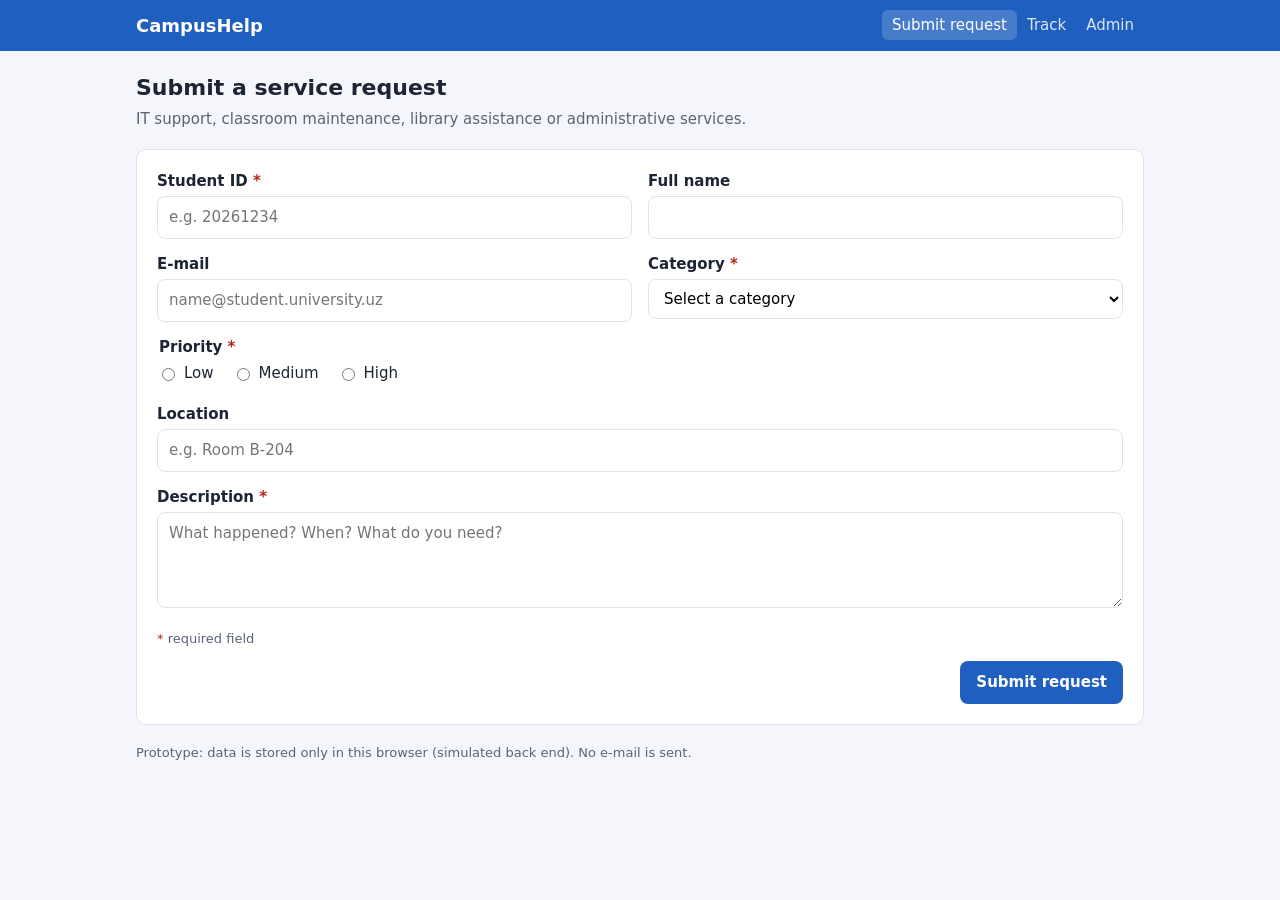
<file: prototype/index.html>
<!doctype html>
<html lang="en">
<head>
  <meta charset="utf-8">
  <meta name="viewport" content="width=device-width, initial-scale=1">
  <title>CampusHelp – Submit a request</title>
  <link rel="stylesheet" href="style.css">
</head>
<body>
<header><div class="wrap">
  <span class="logo">CampusHelp</span>
  <nav><a href="index.html" class="active">Submit request</a><a href="track.html">Track</a><a href="admin.html">Admin</a></nav>
</div></header>

<main class="wrap">
  <section id="formView">
    <h1>Submit a service request</h1>
    <p class="sub">IT support, classroom maintenance, library assistance or administrative services.</p>
    <form id="reqForm" class="card" novalidate>
      <div class="grid2">
        <div class="field" data-f="studentId">
          <label for="studentId">Student ID <span class="req">*</span></label>
          <input type="text" id="studentId" name="studentId" autocomplete="off" placeholder="e.g. 20261234">
          <div class="error"></div>
        </div>
        <div class="field" data-f="name">
          <label for="name">Full name</label>
          <input type="text" id="name" name="name" autocomplete="name">
        </div>
        <div class="field" data-f="email">
          <label for="email">E-mail</label>
          <input type="email" id="email" name="email" autocomplete="email" placeholder="name@student.university.uz">
          <div class="error"></div>
        </div>
        <div class="field" data-f="category">
          <label for="category">Category <span class="req">*</span></label>
          <select id="category" name="category"><option value="">Select a category</option></select>
          <div class="error"></div>
        </div>
      </div>
      <div class="field" data-f="priority">
        <fieldset>
          <legend>Priority <span class="req">*</span></legend>
          <div class="radios" id="priorities"></div>
        </fieldset>
        <div class="error"></div>
      </div>
      <div class="field" data-f="location">
        <label for="location">Location</label>
        <input type="text" id="location" name="location" placeholder="e.g. Room B-204">
      </div>
      <div class="field" data-f="description">
        <label for="description">Description <span class="req">*</span></label>
        <textarea id="description" name="description" placeholder="What happened? When? What do you need?"></textarea>
        <div class="error"></div>
      </div>
      <p class="hint"><span class="req">*</span> required field</p>
      <div class="actions"><button type="submit" class="btn btn-primary">Submit request</button></div>
    </form>
  </section>

  <section id="confirmView" hidden>
    <div class="card confirm">
      <h2>✔ Your request has been submitted</h2>
      <p>Request ID: <span class="rid" id="cId"></span></p>
      <dl class="meta">
        <dt>Category</dt><dd id="cCat"></dd>
        <dt>Priority</dt><dd id="cPri"></dd>
        <dt>Status</dt><dd id="cStatus"></dd>
      </dl>
      <p class="hint">Keep this ID to check the status of your request.</p>
      <div class="actions">
        <a class="btn btn-primary" id="cTrack" href="track.html">Track this request</a>
        <button class="btn btn-light" id="again" type="button">Submit another request</button>
      </div>
    </div>
  </section>

  <p class="note">Prototype: data is stored only in this browser (simulated back end). No e-mail is sent.</p>
</main>

<script src="app.js"></script>
<script>
  const f = document.getElementById("reqForm");
  const sel = document.getElementById("category");
  CH.CATEGORIES.forEach(c => sel.add(new Option(c, c)));
  document.getElementById("priorities").innerHTML = CH.PRIORITIES
    .map(p => `<label><input type="radio" name="priority" value="${p}"> ${p}</label>`).join("");

  f.addEventListener("submit", ev => {
    ev.preventDefault();
    const d = Object.fromEntries(new FormData(f).entries());
    const errors = CH.validate(d);
    f.querySelectorAll(".field").forEach(el => {
      const msg = errors[el.dataset.f];
      el.classList.toggle("invalid", !!msg);
      const box = el.querySelector(".error");
      if (box) box.textContent = msg || "";
    });
    if (Object.keys(errors).length) {
      f.querySelector(".invalid input, .invalid select, .invalid textarea")?.focus();
      return;
    }
    const r = CH.submit(d);
    document.getElementById("cId").textContent = r.id;
    document.getElementById("cCat").textContent = r.category;
    document.getElementById("cPri").innerHTML = `<span class="p-${r.priority}">${r.priority}</span>`;
    document.getElementById("cStatus").innerHTML = CH.badge(r.status);
    document.getElementById("cTrack").href = "track.html?id=" + encodeURIComponent(r.id);
    document.getElementById("formView").hidden = true;
    document.getElementById("confirmView").hidden = false;
  });
  document.getElementById("again").addEventListener("click", () => {
    f.reset();
    f.querySelectorAll(".invalid").forEach(el => el.classList.remove("invalid"));
    document.getElementById("confirmView").hidden = true;
    document.getElementById("formView").hidden = false;
  });
</script>
</body>
</html>
</file>
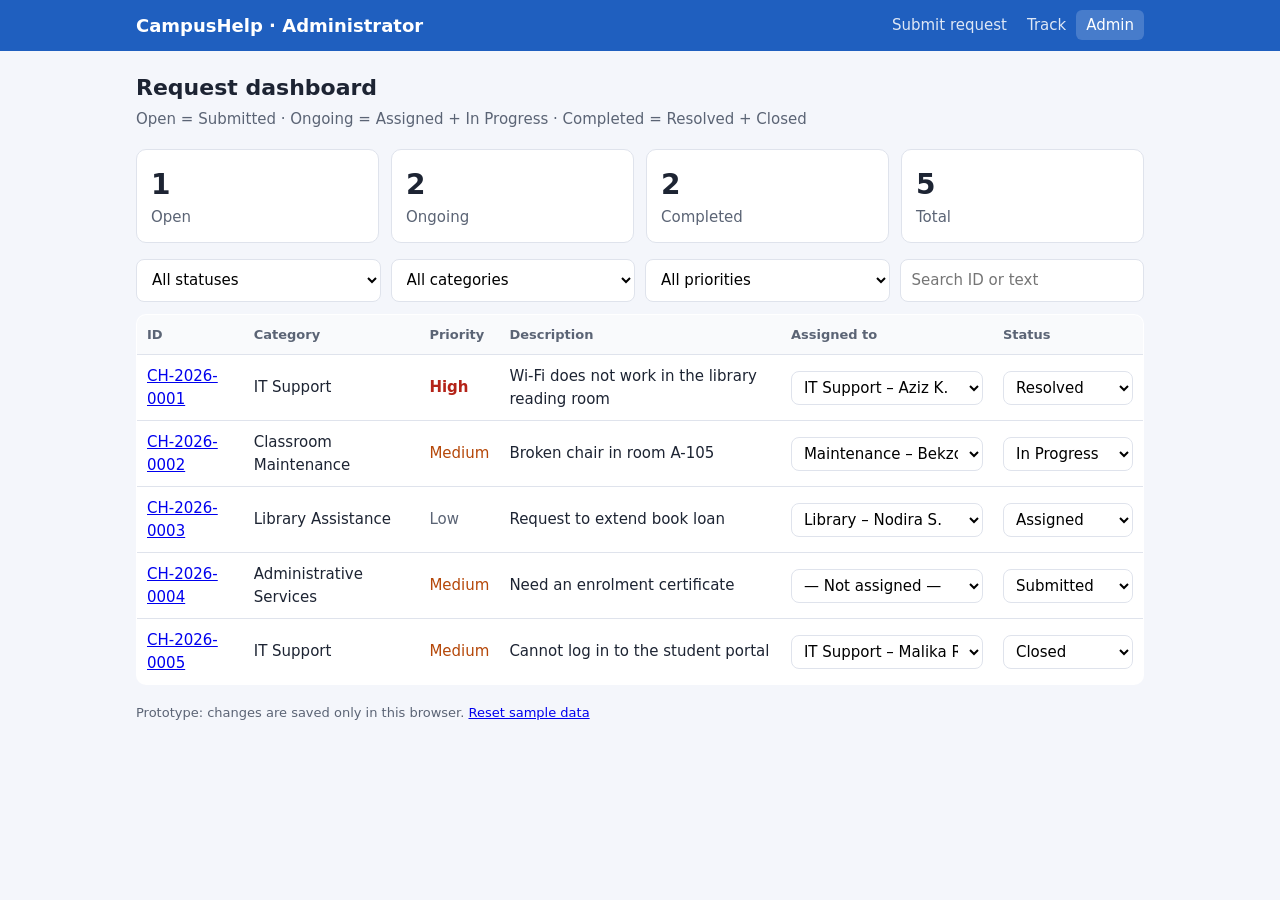
<file: prototype/admin.html>
<!doctype html>
<html lang="en">
<head>
  <meta charset="utf-8">
  <meta name="viewport" content="width=device-width, initial-scale=1">
  <title>CampusHelp – Administrator dashboard</title>
  <link rel="stylesheet" href="style.css">
</head>
<body>
<header><div class="wrap">
  <span class="logo">CampusHelp · Administrator</span>
  <nav><a href="index.html">Submit request</a><a href="track.html">Track</a><a href="admin.html" class="active">Admin</a></nav>
</div></header>

<main class="wrap">
  <h1>Request dashboard</h1>
  <p class="sub">Open = Submitted · Ongoing = Assigned + In Progress · Completed = Resolved + Closed</p>

  <div class="tiles">
    <div class="tile"><div class="n" id="nOpen">0</div><div class="l">Open</div></div>
    <div class="tile"><div class="n" id="nOngoing">0</div><div class="l">Ongoing</div></div>
    <div class="tile"><div class="n" id="nDone">0</div><div class="l">Completed</div></div>
    <div class="tile"><div class="n" id="nTotal">0</div><div class="l">Total</div></div>
  </div>

  <div class="filters">
    <select id="fStatus" aria-label="Filter by status"><option value="">All statuses</option></select>
    <select id="fCat" aria-label="Filter by category"><option value="">All categories</option></select>
    <select id="fPri" aria-label="Filter by priority"><option value="">All priorities</option></select>
    <input type="text" id="fId" placeholder="Search ID or text" aria-label="Search">
  </div>

  <table>
    <thead><tr><th>ID</th><th>Category</th><th>Priority</th><th>Description</th><th>Assigned to</th><th>Status</th></tr></thead>
    <tbody id="rows"></tbody>
  </table>

  <p class="note">Prototype: changes are saved only in this browser. <a href="#" id="reset">Reset sample data</a></p>
</main>

<script src="app.js"></script>
<script>
  const $ = id => document.getElementById(id);
  CH.STATUSES.forEach(s => $("fStatus").add(new Option(s, s)));
  CH.CATEGORIES.forEach(c => $("fCat").add(new Option(c, c)));
  CH.PRIORITIES.forEach(p => $("fPri").add(new Option(p, p)));

  function render() {
    const all = CH.load();
    const c = CH.counts(all);
    $("nOpen").textContent = c.open; $("nOngoing").textContent = c.ongoing;
    $("nDone").textContent = c.done; $("nTotal").textContent = c.total;

    const q = $("fId").value.trim().toLowerCase();
    const list = all.filter(r =>
      (!$("fStatus").value || r.status === $("fStatus").value) &&
      (!$("fCat").value || r.category === $("fCat").value) &&
      (!$("fPri").value || r.priority === $("fPri").value) &&
      (!q || r.id.toLowerCase().includes(q) || r.description.toLowerCase().includes(q)));

    $("rows").innerHTML = list.length ? list.map(r => {
      const staff = CH.STAFF[r.category] || [];
      return `<tr data-id="${r.id}">
        <td data-label="ID"><a href="track.html?id=${encodeURIComponent(r.id)}">${r.id}</a></td>
        <td data-label="Category">${CH.esc(r.category)}</td>
        <td data-label="Priority"><span class="p-${r.priority}">${r.priority}</span></td>
        <td data-label="Description">${CH.esc(r.description)}</td>
        <td data-label="Assigned to"><select class="assign" aria-label="Assign ${r.id}">
          <option value="">— Not assigned —</option>
          ${staff.map(s => `<option ${s === r.assignee ? "selected" : ""}>${CH.esc(s)}</option>`).join("")}
        </select></td>
        <td data-label="Status"><select class="status" aria-label="Status ${r.id}">
          ${CH.STATUSES.map(s => `<option ${s === r.status ? "selected" : ""}>${s}</option>`).join("")}
        </select></td>
      </tr>`;
    }).join("") : `<tr><td colspan="6" class="empty">No requests match the filters.</td></tr>`;
  }

  $("rows").addEventListener("change", e => {
    const tr = e.target.closest("tr"); if (!tr) return;
    const id = tr.dataset.id;
    if (e.target.classList.contains("assign")) CH.update(id, { assignee: e.target.value });
    if (e.target.classList.contains("status")) CH.update(id, { status: e.target.value });
    CH.toast(`${id} updated`);
    render();
  });
  ["fStatus", "fCat", "fPri"].forEach(id => $(id).addEventListener("change", render));
  $("fId").addEventListener("input", render);
  $("reset").addEventListener("click", e => { e.preventDefault(); CH.reset(); render(); CH.toast("Sample data restored"); });
  render();
</script>
</body>
</html>
</file>
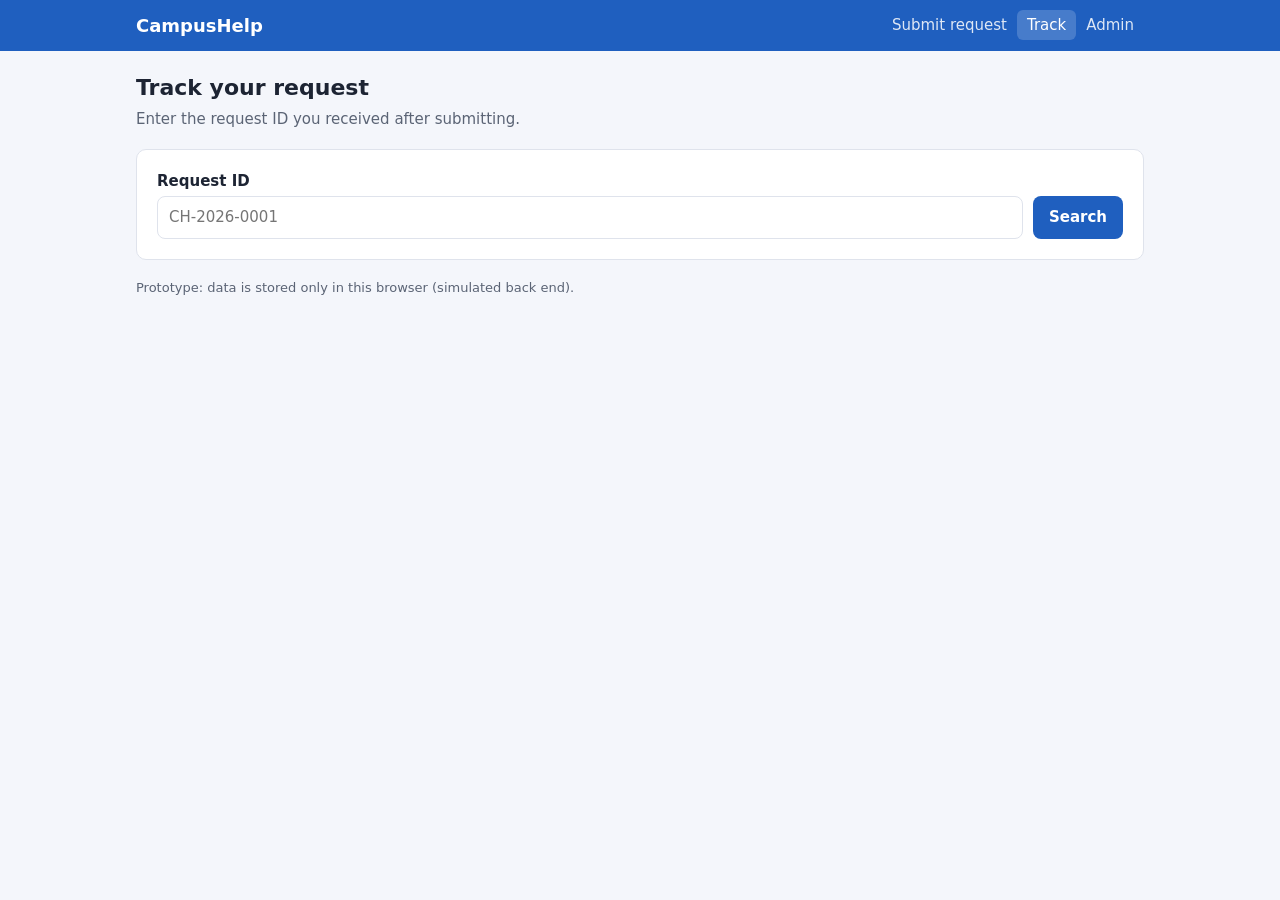
<file: prototype/track.html>
<!doctype html>
<html lang="en">
<head>
  <meta charset="utf-8">
  <meta name="viewport" content="width=device-width, initial-scale=1">
  <title>CampusHelp – Track a request</title>
  <link rel="stylesheet" href="style.css">
</head>
<body>
<header><div class="wrap">
  <span class="logo">CampusHelp</span>
  <nav><a href="index.html">Submit request</a><a href="track.html" class="active">Track</a><a href="admin.html">Admin</a></nav>
</div></header>

<main class="wrap">
  <h1>Track your request</h1>
  <p class="sub">Enter the request ID you received after submitting.</p>
  <form id="tf" class="card" style="display:flex;gap:10px;flex-wrap:wrap;align-items:flex-end">
    <div class="field" style="flex:1;min-width:200px;margin:0">
      <label for="rid">Request ID</label>
      <input type="text" id="rid" placeholder="CH-2026-0001">
    </div>
    <button class="btn btn-primary" type="submit">Search</button>
  </form>
  <div id="result" style="margin-top:16px"></div>
  <p class="note">Prototype: data is stored only in this browser (simulated back end).</p>
</main>

<script src="app.js"></script>
<script>
  const out = document.getElementById("result");
  const input = document.getElementById("rid");
  function show(id) {
    const r = CH.find(id);
    if (!r) {
      out.innerHTML = `<div class="card empty">No request found with ID <b>${CH.esc(id)}</b>. Check the ID and try again.</div>`;
      return;
    }
    out.innerHTML = `<div class="card">
      <div style="display:flex;justify-content:space-between;gap:10px;flex-wrap:wrap">
        <span class="rid">${CH.esc(r.id)}</span>${CH.badge(r.status)}
      </div>
      <dl class="meta">
        <dt>Category</dt><dd>${CH.esc(r.category)}</dd>
        <dt>Priority</dt><dd><span class="p-${r.priority}">${r.priority}</span></dd>
        <dt>Description</dt><dd>${CH.esc(r.description)}</dd>
        ${r.location ? `<dt>Location</dt><dd>${CH.esc(r.location)}</dd>` : ""}
        <dt>Assigned to</dt><dd>${CH.esc(r.assignee || "Not assigned yet")}</dd>
      </dl>
      <b>History</b>
      <ul class="history">${r.history.map(h => `<li>${CH.fmt(h.at)} — ${CH.esc(h.text)}</li>`).join("")}</ul>
    </div>`;
  }
  document.getElementById("tf").addEventListener("submit", e => { e.preventDefault(); show(input.value); });
  const q = new URLSearchParams(location.search).get("id");
  if (q) { input.value = q; show(q); }
</script>
</body>
</html>
</file>
<file: prototype/style.css>
:root {
  --bg: #f4f6fb;
  --card: #ffffff;
  --ink: #1d2433;
  --muted: #5b6475;
  --line: #dfe3ec;
  --brand: #1f5fbf;
  --brand-ink: #ffffff;
  --err: #b42318;
  --ok: #067647;
  --radius: 10px;
}
* { box-sizing: border-box; }
body { margin: 0; font: 15px/1.5 system-ui, -apple-system, "Segoe UI", Roboto, sans-serif; color: var(--ink); background: var(--bg); }
header { background: var(--brand); color: var(--brand-ink); }
header .wrap { display: flex; align-items: center; gap: 16px; flex-wrap: wrap; padding: 12px 16px; }
header .logo { font-weight: 700; font-size: 18px; margin-right: auto; }
header nav a { color: var(--brand-ink); text-decoration: none; padding: 6px 10px; border-radius: 6px; opacity: .85; }
header nav a.active, header nav a:hover { background: rgba(255,255,255,.18); opacity: 1; }
.wrap { max-width: 1040px; margin: 0 auto; }
main.wrap { padding: 20px 16px 40px; }
h1 { font-size: 22px; margin: 0 0 4px; }
.sub { color: var(--muted); margin: 0 0 18px; }
.card { background: var(--card); border: 1px solid var(--line); border-radius: var(--radius); padding: 20px; }
.field { margin-bottom: 14px; }
.field label, .field legend { display: block; font-weight: 600; margin-bottom: 4px; }
.req { color: var(--err); }
input[type=text], input[type=email], select, textarea {
  width: 100%; padding: 9px 11px; border: 1px solid var(--line); border-radius: 8px; font: inherit; background: #fff;
}
textarea { min-height: 96px; resize: vertical; }
fieldset { border: 0; padding: 0; margin: 0; }
.radios { display: flex; gap: 18px; flex-wrap: wrap; }
.radios label { font-weight: 400; display: flex; align-items: center; gap: 6px; }
.invalid input, .invalid select, .invalid textarea { border-color: var(--err); }
.error { color: var(--err); font-size: 13px; margin-top: 4px; display: none; }
.invalid .error { display: block; }
.grid2 { display: grid; grid-template-columns: 1fr 1fr; gap: 0 16px; }
.btn { display: inline-block; border: 0; border-radius: 8px; padding: 10px 16px; font: inherit; font-weight: 600; cursor: pointer; text-decoration: none; }
.btn-primary { background: var(--brand); color: var(--brand-ink); }
.btn-light { background: #e8eefb; color: var(--brand); }
.actions { display: flex; gap: 10px; flex-wrap: wrap; justify-content: flex-end; margin-top: 8px; }
.hint { color: var(--muted); font-size: 13px; }
.confirm { border-left: 5px solid var(--ok); }
.confirm h2 { color: var(--ok); margin-top: 0; }
.rid { font-family: ui-monospace, Consolas, monospace; font-size: 20px; font-weight: 700; }
dl.meta { display: grid; grid-template-columns: max-content 1fr; gap: 4px 14px; margin: 12px 0; }
dl.meta dt { color: var(--muted); }
dl.meta dd { margin: 0; }
.badge { display: inline-block; padding: 2px 10px; border-radius: 999px; font-size: 13px; font-weight: 600; white-space: nowrap; }
.s-Submitted { background: #fef0c7; color: #93370d; }
.s-Assigned { background: #e0eaff; color: #1f3a8a; }
.s-InProgress { background: #d1e9ff; color: #175cd3; }
.s-Resolved { background: #d1fadf; color: #05603a; }
.s-Closed { background: #eaecf0; color: #344054; }
.p-High { color: var(--err); font-weight: 600; }
.p-Medium { color: #b54708; }
.p-Low { color: var(--muted); }
.history { list-style: none; padding: 0; margin: 8px 0 0; }
.history li { padding: 6px 0 6px 18px; border-left: 2px solid var(--line); position: relative; }
.history li::before { content: ""; width: 10px; height: 10px; border-radius: 50%; background: var(--brand); position: absolute; left: -6px; top: 12px; }
.tiles { display: grid; grid-template-columns: repeat(4, 1fr); gap: 12px; margin-bottom: 16px; }
.tile { background: var(--card); border: 1px solid var(--line); border-radius: var(--radius); padding: 14px; }
.tile .n { font-size: 28px; font-weight: 700; }
.tile .l { color: var(--muted); }
.filters { display: flex; gap: 10px; flex-wrap: wrap; margin-bottom: 12px; }
.filters select, .filters input { width: auto; min-width: 150px; flex: 1; }
table { width: 100%; border-collapse: collapse; background: var(--card); border: 1px solid var(--line); border-radius: var(--radius); overflow: hidden; }
th, td { padding: 10px; border-bottom: 1px solid var(--line); text-align: left; vertical-align: middle; }
th { background: #f9fafc; font-size: 13px; color: var(--muted); }
td select { min-width: 130px; padding: 6px 8px; }
.empty { text-align: center; color: var(--muted); padding: 24px; }
.toast { position: fixed; bottom: 16px; left: 50%; transform: translateX(-50%); background: var(--ink); color: #fff; padding: 10px 16px; border-radius: 8px; display: none; }
.note { font-size: 13px; color: var(--muted); margin-top: 18px; }

@media (max-width: 700px) {
  .grid2 { grid-template-columns: 1fr; }
  .tiles { grid-template-columns: repeat(2, 1fr); }
  table, thead, tbody, tr, td { display: block; }
  thead { display: none; }
  tr { border-bottom: 1px solid var(--line); padding: 8px 0; }
  td { border: 0; padding: 4px 12px; }
  td::before { content: attr(data-label) ": "; color: var(--muted); font-size: 13px; }
}
</file>
